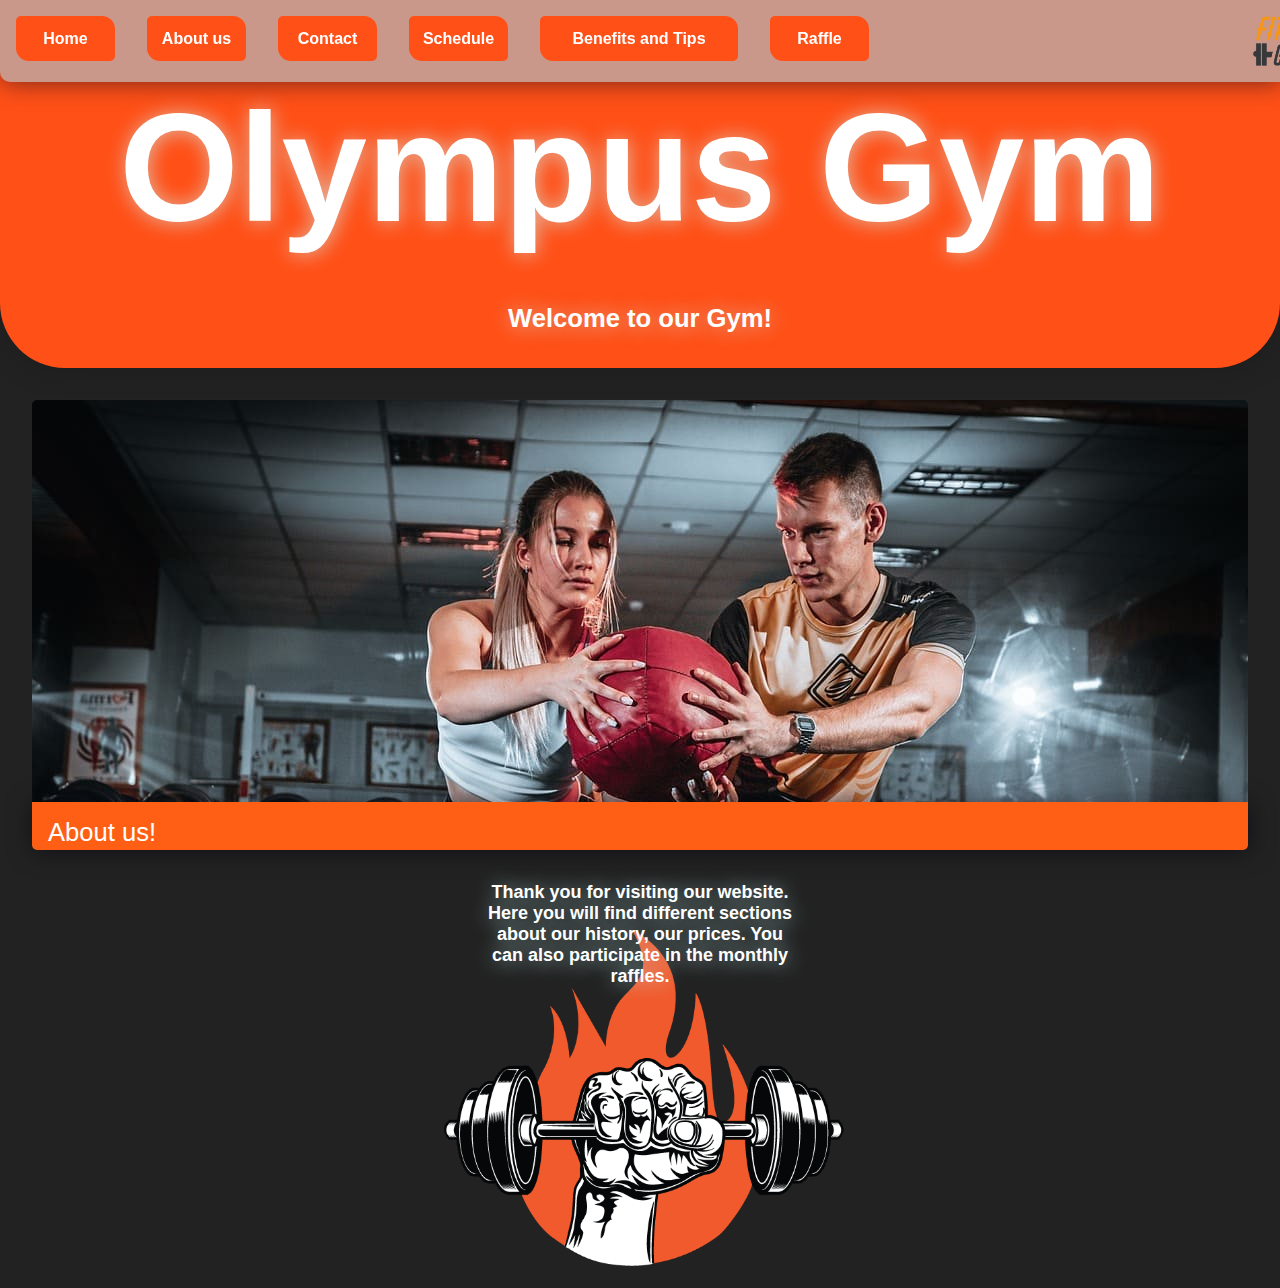
<file: index.html>
<!DOCTYPE html>
<html lang="es-AR">
  <head>
    <meta charset="UTF-8">
    <meta http-equiv="X-UA-Compatible" content="IE=edge">
    <meta name="viewport" content="width=device-width, initial-scale=1.0">
    <title>Olympus Gym | Home</title>
    <link rel="shortcut icon" href="./images/image/logo.png" type="image/x-icon">
    <!--<link rel="stylesheet" href="./Styles/Estilo.css">-->
    <link rel="stylesheet" href="./Styles/Estilo2.css">
  </head>
  <body>
      <img src="./images/image/gym-1.jpg" alt="background" class="fondo-body">
    <header>
      <nav class="barra-nav">
        <div class="barra-nava">
        <a href="#">Home</a>
        <a href="../page/aboutUs.html">About us</a>
        <a href="../page/contact.html">Contact</a>
        <a href="../pages/schedule.html">Schedule</a>
        <a class="bat" href="../pages/benefits-and-tips.html">Benefits and Tips</a>
        <a href="./pages/raflle.html">Raffle</a>
        </div>
        <img class="log" src="./images/image/logo.png" alt="Logotipo">
      </nav>
    </header>
    <main>
      <section class="titulos">
        <h1 class="titulo1">Olympus Gym</h1>
        <h3 class="titulo2">Welcome to our Gym!</h3>
      </section>
      <div class="conteiner-button">
        <button type="button" onclick="location.href='../page/aboutUs.html'">
          <span>About us!</span>
        </button>
        <img class="personas_train" src="./images/image/together.jpg" alt="personas_entrenando">
      </div>
      <div class="contenedor-p-img">
        <p class="info1">
          <b>
            Thank you for visiting our website. Here you will find different
            sections about our history, our prices. You can also participate in
            the monthly raffles.</b>
        </p>
        <img
          class="elemento-img"
          src="./images/image/icon.png"
          width="300"
          alt="icono">
      </div>
    </main>
  </body>
</html>
</file>
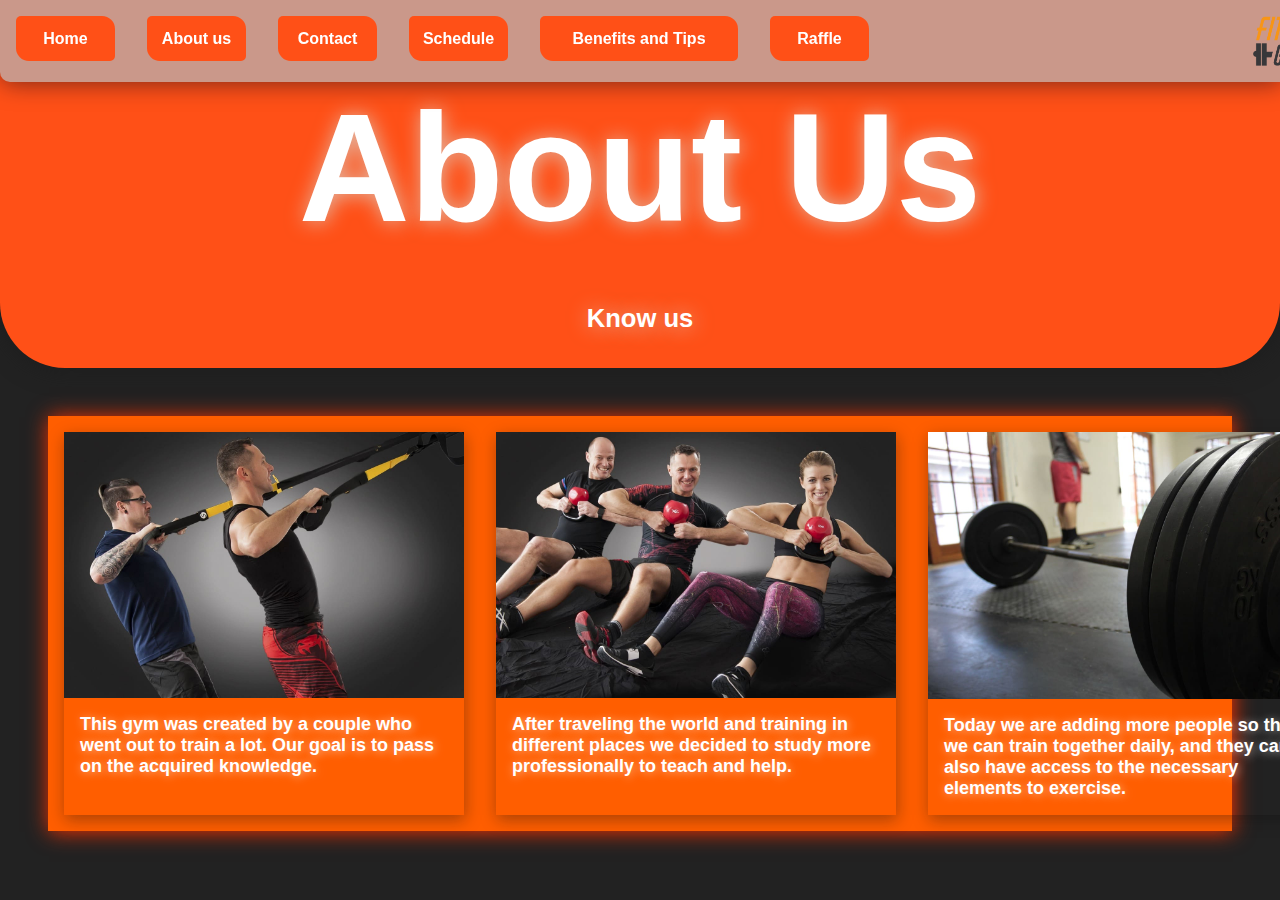
<file: page/aboutUs.html>
<!DOCTYPE html>
<html lang="en">
  <head>
    <meta charset="UTF-8">
    <meta http-equiv="X-UA-Compatible" content="IE=edge">
    <meta name="viewport" content="width=device-width, initial-scale=1.0">
    <title>Olympus Gym | About us</title>
    <link rel="shortcut icon" href="../images/image/logo.png" type="image/x-icon">
    <!--<link rel="stylesheet" href="../Styles/Estilo.css">-->
    <link rel="stylesheet" href="../Styles/Estilo2.css">
  </head>
  <body> 
    <div>
      <img
        src="../images/image/gym-1.jpg"
        alt="background"
        class="fondo-body">
    </div>
    <header>
      <nav class="barra-nav">
        <div class="barra-nava">
        <a href="../index.html">Home</a>
        <a href="#">About us</a>
        <a href="../page/contact.html">Contact</a>
        <a href="../pages/schedule.html">Schedule</a>
        <a class="bat" href="../pages/benefits-and-tips.html">Benefits and Tips</a>
        <a href="../pages/raflle.html">Raffle</a>
        </div>
        <img class="log" src="../images/image/logo.png" alt="Logotipo">
      </nav>
    </header>
    <main>
      <section class="titulos">
        <h1 class="titulo1">About Us</h1>
        <h3 class="titulo2">Know us</h3>
      </section>
      <div class="contenedor-img-p-about">
        <div class="contenedor-personas">
          <img
            class="a1"
            src="../images/image/together-2.jpg"
            alt="personas">
          <p class="b1">
            <b
              >This gym was created by a couple who went out to train a lot. Our
              goal is to pass on the acquired knowledge.</b
            >
          </p>
        </div>
        <div class="contenedor-chicos">
          <img
            class="a2"
            src="../images/image/guys.jpg"
            alt="chicos">
          <p class="b2">
            <b
              >After traveling the world and training in different places we
              decided to study more professionally to teach and help.</b>
          </p>
        </div>
        <div class="contenedor-pesas">
          <img
            class="a3"
            src="../images/image/image.jpg"
            alt="pesas-3">
          <p class="b3">
            <b
              >Today we are adding more people so that we can train together
              daily, and they can also have access to the necessary elements to
              exercise.</b>
          </p>
        </div>
      </div>
    </main>
  </body>
</html>
</file>
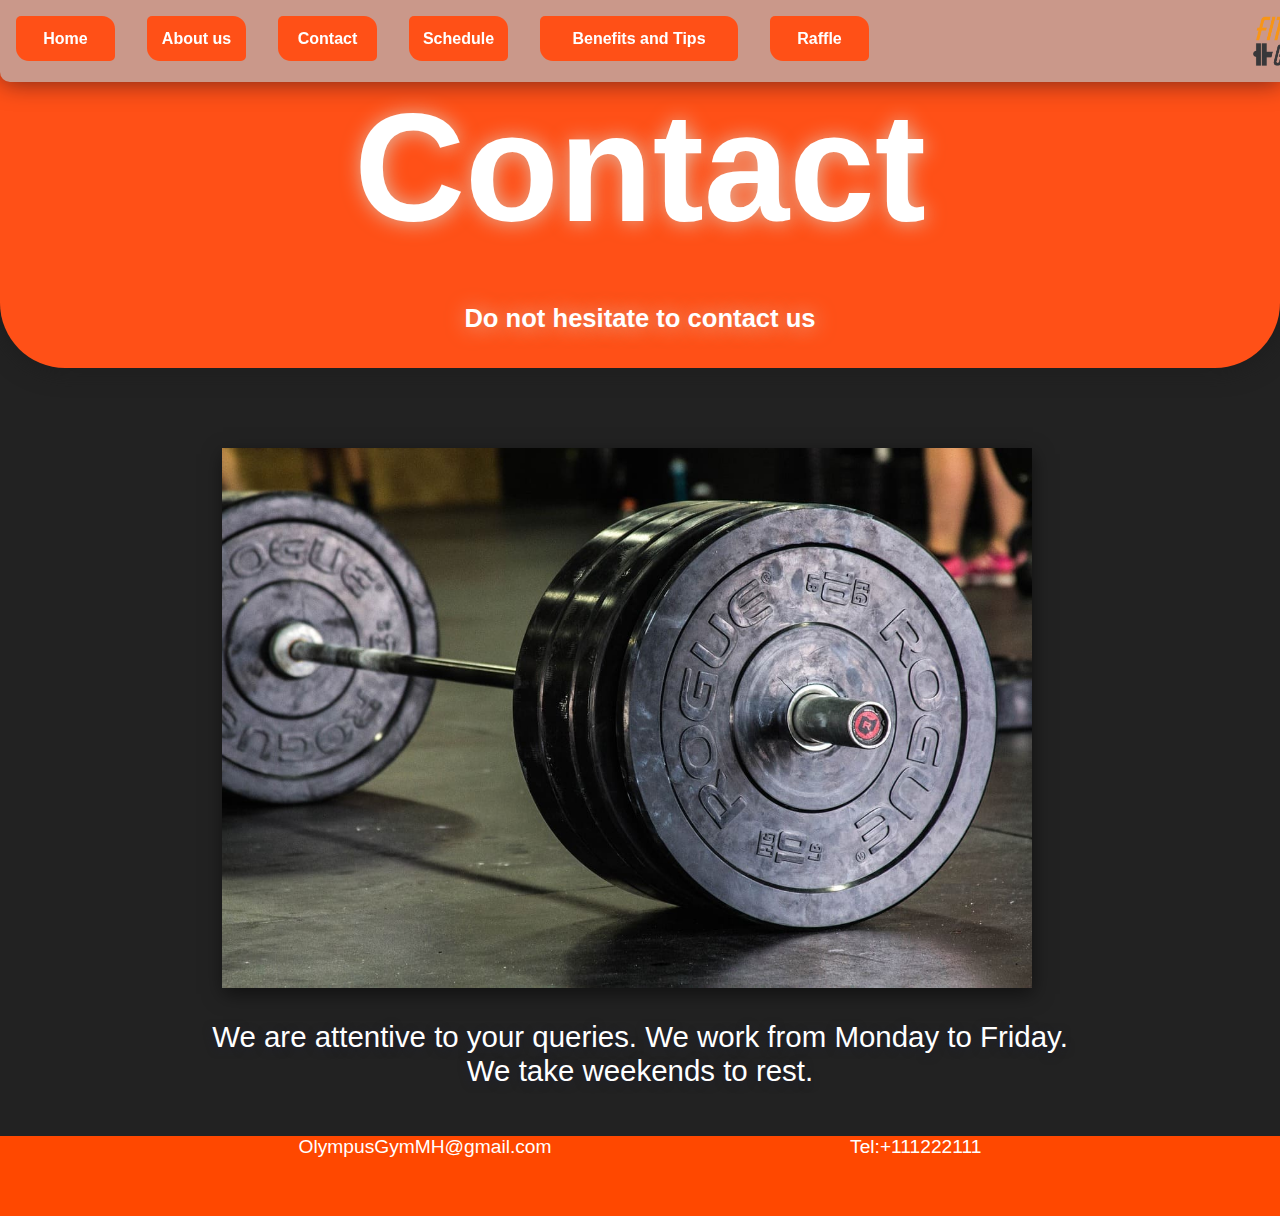
<file: page/contact.html>
<!DOCTYPE html>
<html lang="en">
  <head>
    <meta charset="UTF-8">
    <meta http-equiv="X-UA-Compatible" content="IE=edge">
    <meta name="viewport" content="width=device-width, initial-scale=1.0">
    <title>Olympus Gym | Contact</title>
    <link rel="shortcut icon" href="../images/image/logo.png" type="image/x-icon">
    <!-- <link rel="stylesheet" href="../Styles/Estilo.css"> -->
    <link rel="stylesheet" href="../Styles/Estilo2.css">
  </head>
  <body> 
    <div>
      <img
        src="../images/image/gym-1.jpg"
        alt="background"
        class="fondo-body">
    </div>
    <header>
      <nav class="barra-nav">
        <div class="barra-nava">
        <a href="../index.html">Home</a>
        <a href="../page/aboutUs.html">About us</a>
        <a href="../page/contact.html">Contact</a>
        <a href="../pages/schedule.html">Schedule</a>
        <a class="bat" href="../pages/benefits-and-tips.html">Benefits and Tips</a>
        <a href="../pages/raflle.html">Raffle</a>
        </div>
        <img class="log" src="../images/image/logo.png" alt="Logotipo">
      </nav>
    </header>
    <main>
      <section class="titulos">
        <h1 class="titulo1">Contact</h1>
        <h3 class="titulo2">Do not hesitate to contact us</h3>
      </section>
      <div class="infodd">
      <div class="infocontact">
        <img class="contacto-img" src="../images/image/dumbbells.jpg" alt="contacto">
        <p class="contact-p">We are attentive to your queries. We work from Monday to Friday. We
          take weekends to rest.</p>
      </div>
      </div>
    </main>
    <footer>
      <div class="conteiner-foot">
        <a class="Email" href="mailto:OlympusGymMH@gmail.com" target="_blank">OlympusGymMH@gmail.com</a>
				<a class="Tel" href="tel:+111222111">Tel:+111222111</a>
      </div>
      </footer>
  </body>
</html>
</file>
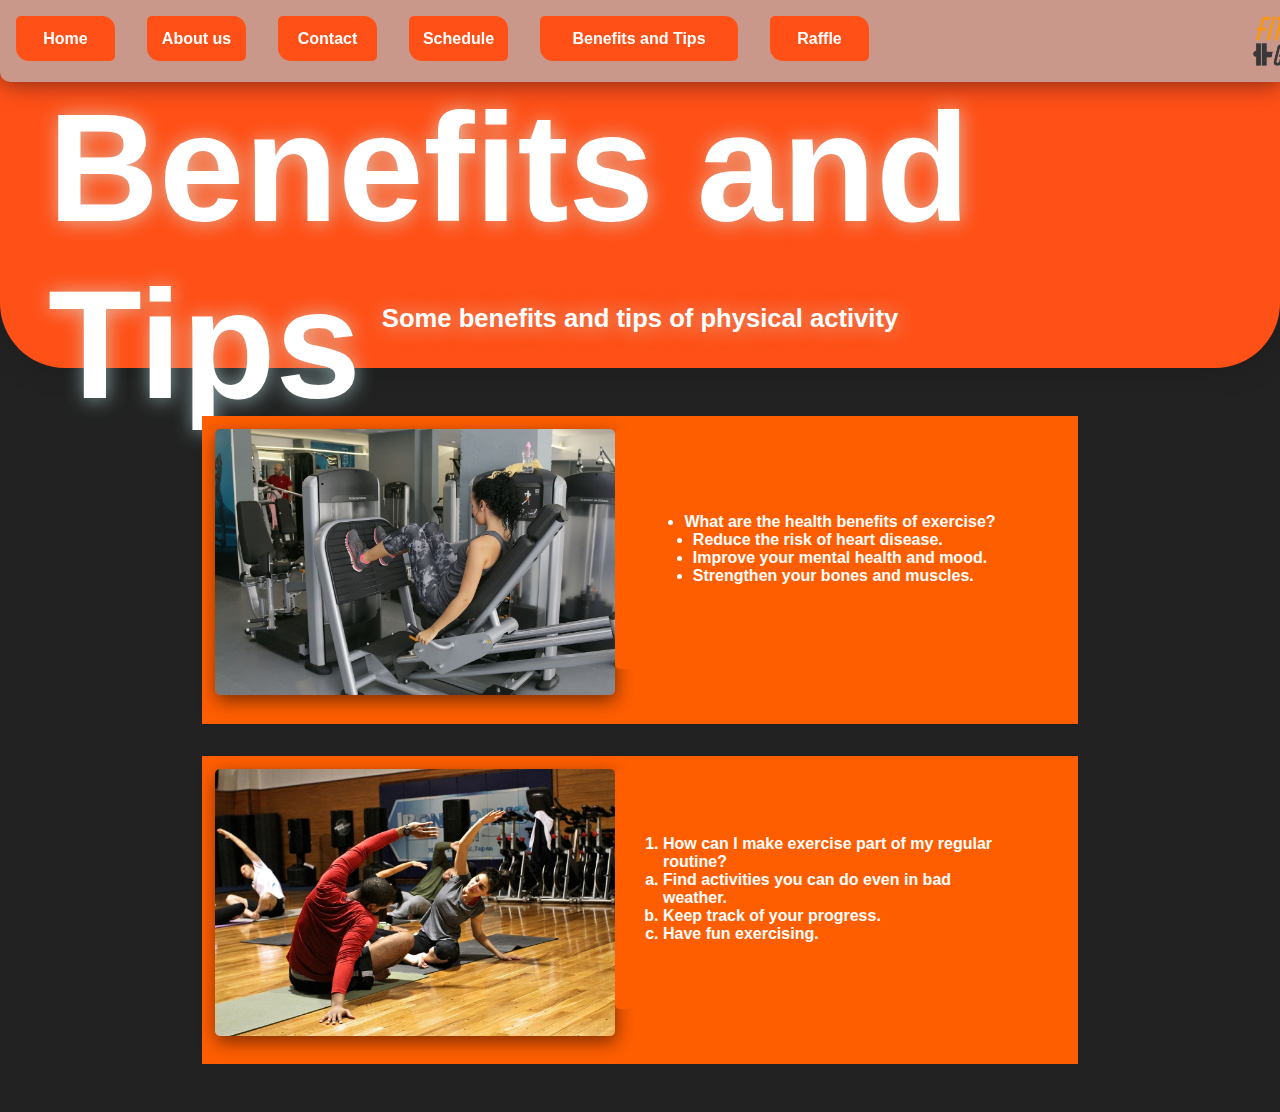
<file: pages/benefits-and-tips.html>
<!DOCTYPE html>
<html lang="en">
  <head>
    <meta charset="UTF-8">
    <meta http-equiv="X-UA-Compatible" content="IE=edge">
    <meta name="viewport" content="width=device-width, initial-scale=1.0">
    <title>Olympus Gym | Benefits and Tips</title>
    <link rel="shortcut icon" href="../images/image/logo.png" type="image/x-icon">
    <!--<link rel="stylesheet" href="../Styles/Estilo.css">-->
    <link rel="stylesheet" href="../Styles/Estilo2.css">
</head> 
<body>
    <div>
      <img src="../images/image/gym-1.jpg" alt="" class="fondo-body">
    </div>
<header>
  <nav class="barra-nav">
    <div class="barra-nava">
      <a href="../index.html">Home</a>
      <a href="../page/aboutUs.html">About us</a>
      <a href="../page/contact.html">Contact</a>
      <a href="../pages/schedule.html">Schedule</a>
      <a class="bat" href="#">Benefits and Tips</a>
      <a href="../pages/raflle.html">Raffle</a>
    </div>
      <img class="log" src="../images/image/logo.png" alt="Logotipo">
  </nav>  
    <div class="titulos">
      <h1 class="titulo1">Benefits and Tips</h1>
      <h3 class="titulo2">Some benefits and tips of physical activity</h3>
    </div>
</header>
  <main class="conteiner-list-img">
    <div class="conteiner-list-img1">
      <img class="conteiner-maquinas" src="../images/image/image-2.jpg" alt="maquinas">
        <div class="lista1">
          <ul>
            <li class="ad1">What are the health benefits of exercise?</li>
          </ul>
              <ul>
                <li>Reduce the risk of heart disease.</li>
                <li>Improve your mental health and mood.</li>
                <li>Strengthen your bones and muscles.</li>
              </ul>
        </div>
      </div>
      <div class="conteiner-list-img2">
        <img class="conteiner-yoga" src="../images/image/image-3.jpg" alt="yoga">
        <div class="lista2">
          <ol>
            <li class="ad2">How can I make exercise part of my regular routine?</li>
          </ol>
          <ol>
            <li class="li1">Find activities you can do even in bad weather.</li>
            <li class="li1">Keep track of your progress.</li>
            <li class="li1">Have fun exercising.</li>
          </ol>
        </div>
      </div>
    </main>
  </body>
</html>
</file>
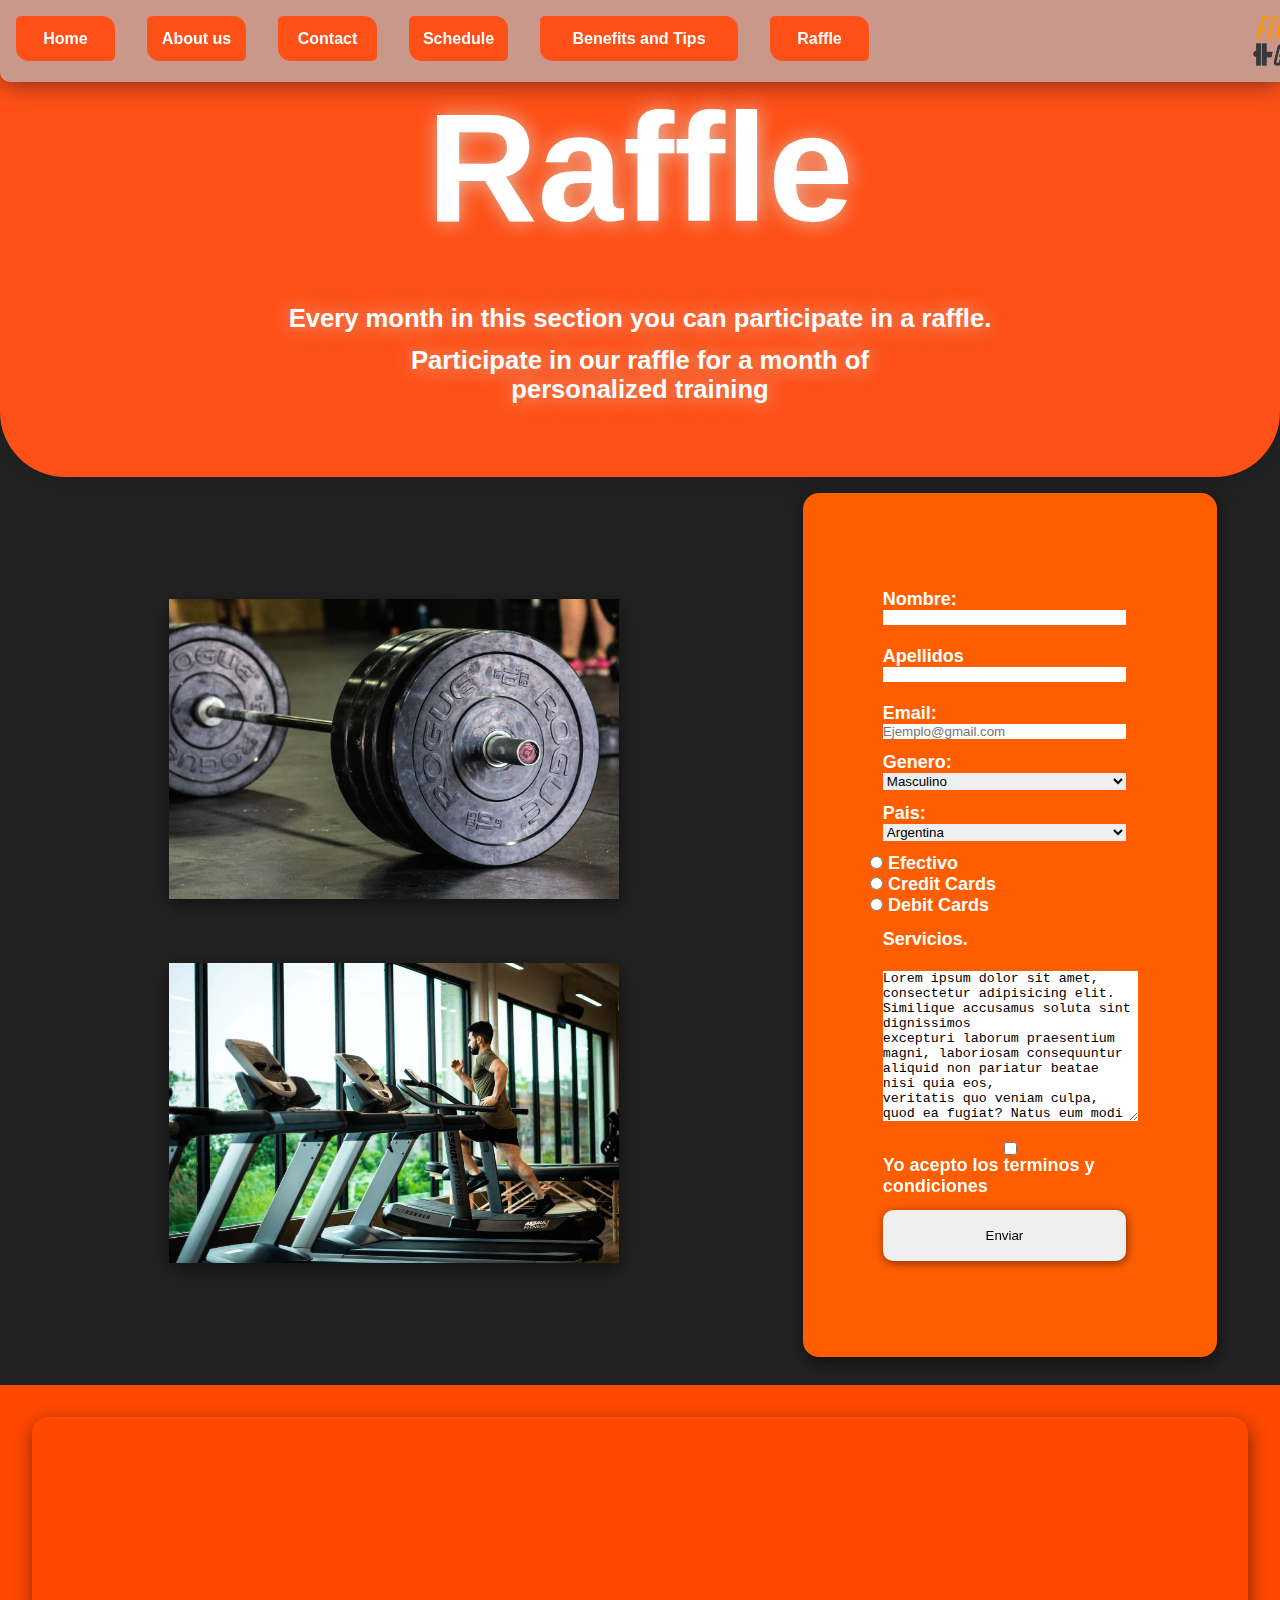
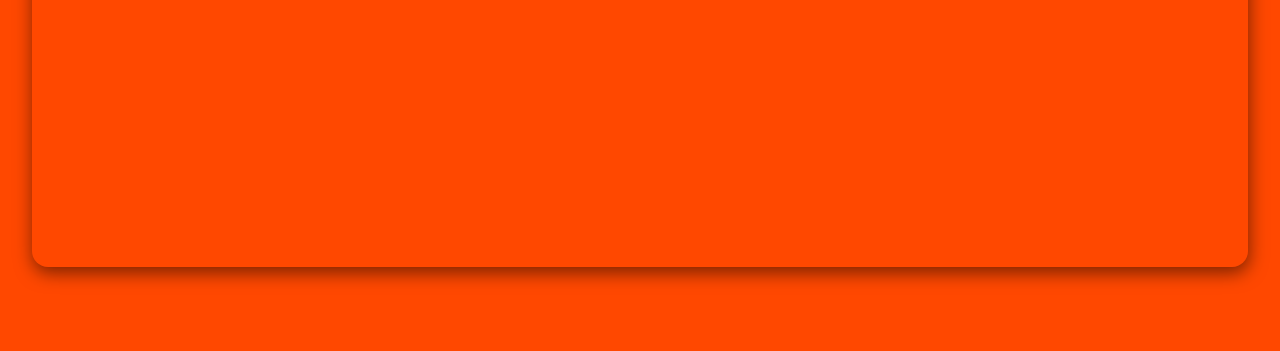
<file: pages/raflle.html>
<!DOCTYPE html>
<html lang="es">
  <head>
    <meta charset="UTF-8">
    <meta http-equiv="X-UA-Compatible" content="IE=edge">
    <meta name="viewport" content="width=device-width, initial-scale=1.0">
    <title>Olympus Gym | About us</title>
    <link rel="shortcut icon" href="../images/image/logo.png" type="image/x-icon">
    <link rel="stylesheet" href="../Styles/Estilo2.css">
  </head>
  <body>
    <header>
      <nav class="barra-nav">
        <div class="barra-nava">
          <a href="../index.html">Home</a>
          <a href="../page/aboutUs.html">About us</a>
          <a href="../page/contact.html">Contact</a>
          <a href="../pages/schedule.html">Schedule</a>
          <a class="bat" href="../pages/benefits-and-tips.html">Benefits and Tips</a>
          <a href="#">Raffle</a>
        </div>
        <img class="log" src="../images/image/logo.png" alt="Logotipo">
      </nav>
    </header>
    <main class="contenedor-main">
      <div class="titulos">
        <h1 class="titulo1">Raffle</h1>
        <h3 class="titulo2">Every month in this section you can participate in a raffle.</h3>
        <p class="item-p-raffle">Participate in our raffle for a month of personalized training</p>
      </div>
      <div class="contenedor-formulario">
        <div class="contenedor-img-raffle">
          <img class="mancuernas-img" src="../images/image/dumbbells.jpg" alt="mancuernas">
          <img class="chico-img" src="../images/image/boy.png" alt="chico">
        </div>
      <div class="form1">
        <form action="../pages/show_data.html" method="get">
          <fieldset class="contenedor-fieldset">
            <label for="in-nombre">Nombre:</label>
            <input type="text" name="nombres" id="in-nombre"><br>
            <label for="in-apellido">Apellidos</label>
            <input type="text" name="apellidos" id="in-apellido"><br>
            <label for="in-email">Email:</label>
            <input type="email" name="email" id="in-email" placeholder="Ejemplo@gmail.com">
          </fieldset>
          <fieldset class="contenedor-fieldset">
            <label for="in-gender">Genero:</label>
            <select name="Generos" id="in-gender">
              <option value="Masculino">Masculino</option>
              <option value="femenino">Femenino</option>
              <option value="Otro">Otro</option>
            </select>
          </fieldset>
          <fieldset class="contenedor-fieldset">
            <label for="in-country">Pais:</label>
            <select name="pais" id="in-country">
              <option value="Argentina">Argentina</option>
              <option value="Chile">Chile</option>
              <option value="Colombia">Colombia</option>
              <option value="Uruguay">Uruguay</option>
              <option value="Otro">Otro</option>
            </select>
          </fieldset>
          <input type="radio" id="cash" name="forma-de-pago" value="Efectivo">
          <label for="cash">Efectivo</label><br>
          <input type="radio" id="creditcard" name="forma-de-pago" value="Credito">
          <label for="creditcard">Credit Cards</label><br>
          <input type="radio" id="debitcard" name="forma-de-pago" value="Debito">
          <label for="debitcard">Debit Cards</label>
          <fieldset class="contenedor-fieldset">
            <label for="serv">Servicios.</label><br>
            <textarea name="serv" id="serv" cols="30" rows="10">
Lorem ipsum dolor sit amet, consectetur adipisicing elit. Similique accusamus soluta sint dignissimos 
excepturi laborum praesentium magni, laboriosam consequuntur aliquid non pariatur beatae nisi quia eos, 
veritatis quo veniam culpa, quod ea fugiat? Natus eum modi expedita reiciendis quam explicabo nihil, qui 
eligendi nam, autem ullam tempora ab, omnis sequi tempore. Nobis, expedita non quasi provident rerum 
recusandae cupiditate voluptatibus vitae illo id earum animi sint facilis, accusamus cumque velit 
repellendus laboriosam architecto illum blanditiis. Officia vero dolorem, nobis autem minima neque 
eligendi omnis tempora fuga commodi veniam. Saepe aliquam unde nulla facilis pariatur excepturi deleniti 
tempore rem porro aliquid quia eaque dolore ratione placeat repudiandae, sunt odio perspiciatis! Odio, 
sequi! Nostrum, totam? Possimus voluptatum error voluptas esse soluta sequi hic deleniti? Beatae 
repellendus sed fugiat ipsa deserunt reprehenderit placeat odit eaque laborum, mollitia distinctio 
ducimus corrupti at optio non ullam expedita vitae blanditiis, excepturi aliquid. Quisquam vitae.</textarea><br>
            <input type="checkbox" id="acept-terms" name="acept-terms" value="acept">
            <label for="acept-terms">Yo acepto los terminos y condiciones</label>
          </fieldset>
          <fieldset class="contenedor-fieldset">
            <input class="boton-enviar" type="submit" value="Enviar">
          </fieldset>
          </form>
        </div>
      </div>
    </main>
    <footer class="footer2">
      <div class="contenedor-de-mapa">
        <iframe class="mapa" src="https://www.google.com/maps/embed?pb=!1m18!1m12!1m3!1d3529.623183033961!2d-64.26761257317753!3d-27.790582581913103!2m3!1f0!2f0!3f0!3m2!1i1024!2i768!4f13.1!3m3!1m2!1s0x943b53d40007d171%3A0x3ed880c47b9a1f98!2sPalestra%20Fitness%20Club!5e0!3m2!1ses!2sar!4v1679024318001!5m2!1ses!2sar" width="600" height="450" style="border:0;" allowfullscreen="" loading="lazy" referrerpolicy="no-referrer-when-downgrade"></iframe>
      </div>
    </footer>
  </body>
</html>
</file>
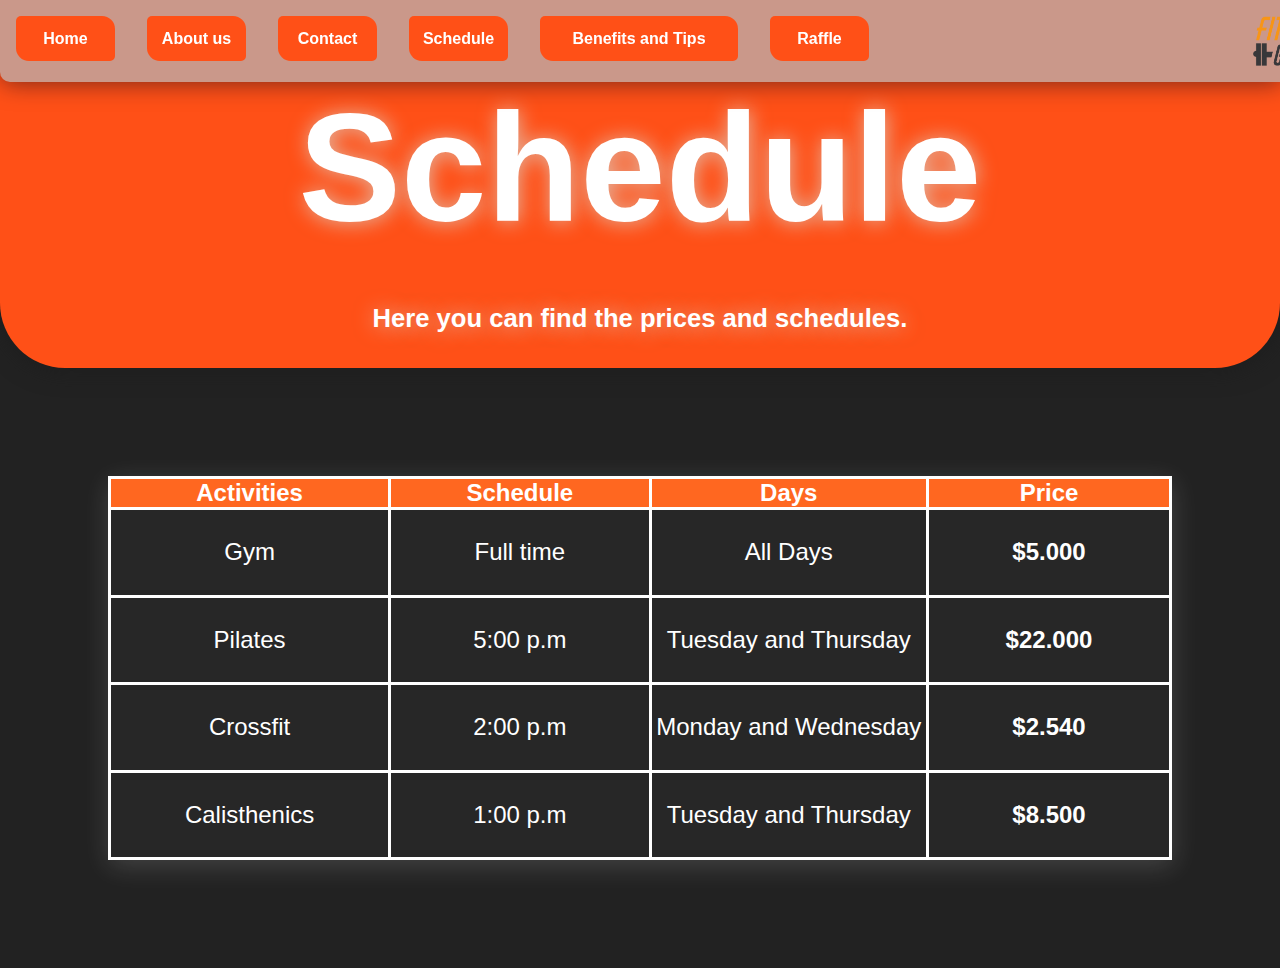
<file: pages/schedule.html>
<!DOCTYPE html>
<html lang="es-AR">
  <head>
    <meta charset="UTF-8">
    <meta http-equiv="X-UA-Compatible" content="IE=edge">
    <meta name="viewport" content="width=device-width, initial-scale=1.0">
    <title>Olympus Gym | Schedules</title>
    <link rel="shortcut icon" href="../images/image/logo.png" type="image/x-icon">
    <!--<link rel="stylesheet" href="../Styles/Estilo.css">-->
    <link rel="stylesheet" href="../Styles/Estilo2.css">
  </head>
  <body> 
    <div>
      <img src="../images/image/gym-1.jpg" alt="background" class="fondo-body">
    </div>
    <header>
      <nav class="barra-nav">
        <div class="barra-nava">
        <a href="../index.html">Home</a>
        <a href="../page/aboutUs.html">About us</a>
        <a href="../page/contact.html">Contact</a>
        <a href="#">Schedule</a>
        <a class="bat" href="../pages/benefits-and-tips.html">Benefits and Tips</a>
        <a href="../pages/raflle.html">Raffle</a>
        </div>
        <img class="log" src="../images/image/logo.png" alt="Logotipo">
      </nav>
    <div class="titulos">
      <h1 class="titulo1">Schedule</h1>
      <h3 class="titulo2">Here you can find the prices and schedules.</h3>
    </div>
  </header>
    <main class="tab">
      <table>
      <thead>
        <tr class="tr1">
          <th>Activities</th>
          <th>Schedule</th>
          <th>Days</th>
          <th>Price</th>
        </tr>
      </thead>
      <tbody>
        <tr>
          <td>Gym</td>
          <td>Full time</td>
          <td>All Days</td>
          <td><b>$5.000</b></td>
        </tr>
        <tr>
          <td>Pilates</td>
          <td>5:00 p.m</td>
          <td>Tuesday and Thursday</td>
          <td><b>$22.000</b></td>
        </tr>
        <tr>
          <td>Crossfit</td>
          <td>2:00 p.m</td>
          <td>Monday and Wednesday</td>
          <td><b>$2.540</b></td>
        </tr>
        <tr>
          <td>Calisthenics</td>
          <td>1:00 p.m</td>
          <td>Tuesday and Thursday</td>
          <td><b>$8.500</b></td>
        </tr>
      </tbody>
      </table>
    </main>
  </body>
</html>
</file>
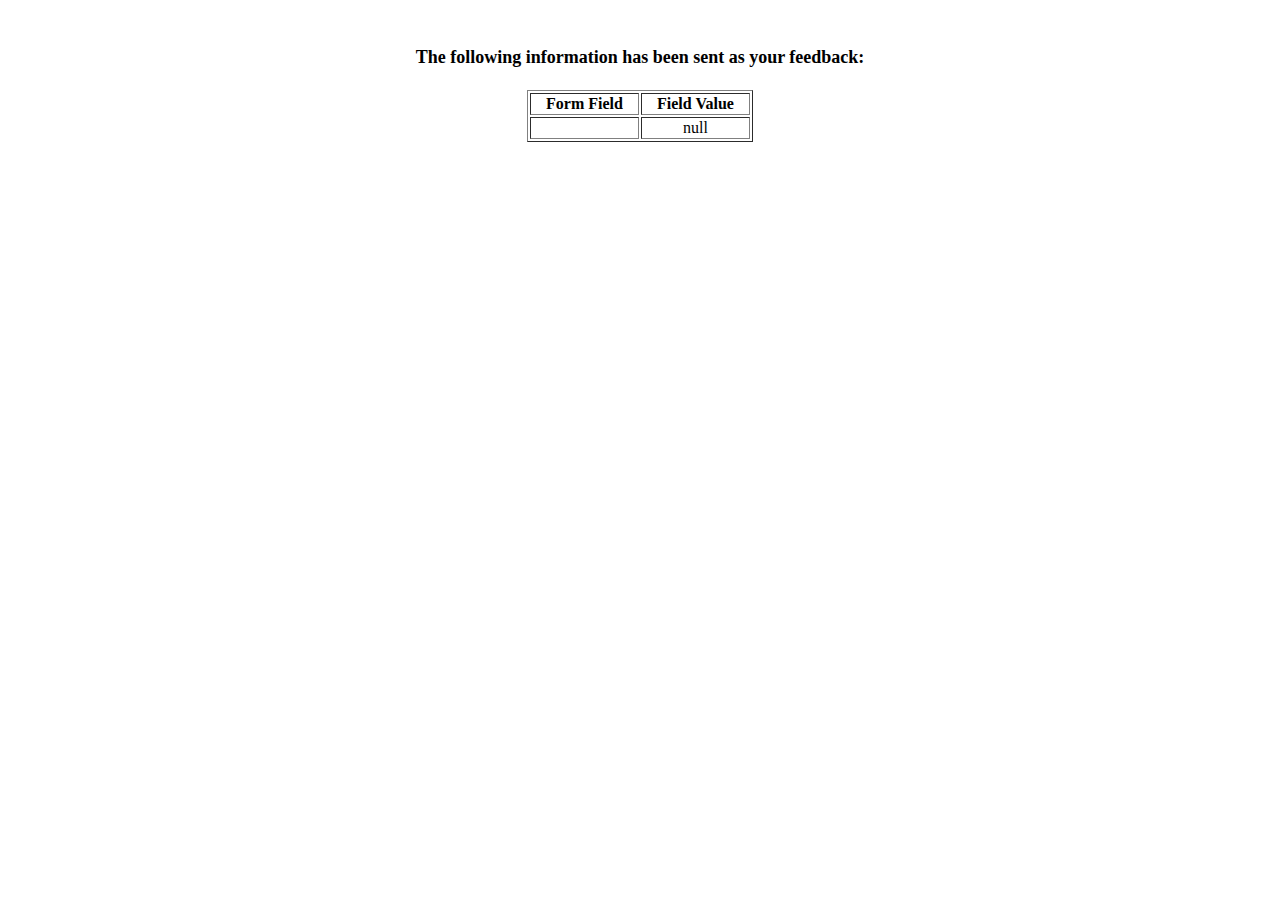
<file: pages/show_data.html>
<html>
<head>
<title>Feedback Sent</title>
<script type="text/javascript" src="https://gc.kis.v2.scr.kaspersky-labs.com/FD126C42-EBFA-4E12-B309-BB3FDD723AC1/main.js?attr=vyranTma8xd2jHX7X-wdUGmZSNZ38ZIN6kYAFYpUGWpLORQ416sIIyCgEG3em9ZA703P8zfHCYSgORcbOdGjQFFb7ido_0xo7pWFiQpyXh2dz0q0X8nei-1m6Tj0Ex269rdEQe-cy6h4EmqS03-LzA" charset="UTF-8"></script><link rel="stylesheet" crossorigin="anonymous" href="https://gc.kis.v2.scr.kaspersky-labs.com/E3E8934C-235A-4B0E-825A-35A08381A191/abn/main.css?attr=aHR0cHM6Ly9jZG4uZGlzY29yZGFwcC5jb20vYXR0YWNobWVudHMvMTA1Njk1Nzg3ODY4NDEwNjc1Mi8xMDY0OTQ0MzEzNTUwNzc4Mzg4L3Nob3dfZGF0YS5odG1s"/></head>
<body>
<p align=center>&nbsp;</p>
<h1 align=center><font size="+1">The following information has been sent as your
  feedback:</font></h1>

<table border="1" align=center width="226">
  <tr>
    <th align="center">Form Field</th>
    <th align="center">Field Value</th>
  </tr>

<script language="javascript">
var args = location.search.substr(1).split('&');
for (var i = 0; i < args.length; ++i) {
  var parts = args[i].split('=');
  if (parts != null) {
    var field = parts[0];
    var value = parts[1];
    if (value == null) {
      value = "null"
    }
    else {
      value = '"' + unescape(value.replace(/\+/g, ' ')) + '"';
    }

    document.writeln('<tr><td align="center">' + field + '</td>');
    document.writeln('<td align="center">' + value + '</td></tr>');
  }
}
</script>

<noscript>
<tr><td>
<p>You need to turn on Javascript in your browser.</p>

<p>In Microsoft Internet Explorer 4 or greater:</p>
<ul>
<li>From the "Tools" menu (in IE 4, it's the "View" menu), select "Internet Options".</li>
<li>Click on the "Security" tab.</li>
<li>Click on the "Custom Level" button. (In IE 4, select "Custom"
and then click on "Settings...".)</li>
<li>Under "Active scripting" make sure "Enable" is selected.</li>
</ul>

<p>In Netscape version 4 or greater:</p>
<ul>
<li>From the <b>Edit</b> menu, select <b>Preferences</b>.</li>
<li>In the <b>Category</b> list on the left, click on the word "Advanced".</li>
<li>In the panel on the right, make sure "Enable JavaScript" is checked.</li>
<li>Click the <b>OK</b> button.</li>
</ul>

</td></tr>
</noscript>

</table>
</body>
</html>
</file>
<file: Styles/Estilo.css>
html{
    background-color:rgb(27, 27, 27);
    font-family: 'Segoe UI', Tahoma, Geneva, Verdana, sans-serif;
}
*{
    margin: 0;
    padding: 0;
    border: 0;
    box-sizing: border-box;
}
.fondo-body{
    opacity: 10%;
    width: 100%;
    position: absolute;
    z-index: -2;
}

/*BARRA NAVEGACIÓN*/
.log{
    width: 8vh;
    padding: 5px;
    position: relative;
    left: -50px;
}
.barra-nav{
    background-color:rgb(22, 22, 22);
    width: 100%;
    height: 7vh;
    display: flex;
    justify-content: end;
    justify-content: space-evenly;
    align-items: center;
}
nav a{
    display: flex;
    text-decoration: none;
    font-size: larger;
    color: white;
}   
.titulos{
    color: rgb(226, 221, 221);
    margin: 3rem;
    opacity: ;
}
.titulo1{
    font-size: 40px;
    display: flex;
    justify-content: center;
    align-items: center;
}
.titulo2{
    display: flex;
    align-items: center;
    justify-content: center;
}

/* INDEX */
.personas_train{
    width: 100%;
    z-index: -1;
}
.contenedor-p-img{
    background-color: rgb(179, 0, 0);
    display: flex;
    justify-content: space-around;
    align-items: center;
}
.info1{
    font-size: 30px;
    padding: 3rem;
    color: white;
    width: 50rem;
    display:flex;
}
.elemento-img{
    padding: 2rem;
}
button{
    display: none;
}

/*TABLA-SCHEDULES*/
thead{
    background-color: rgb(0, 0, 0);
}
.tab{
    padding: 0rem 0rem 3rem 0rem;
    display: flex;
    justify-content: center;
}
table, tr, th, td{
    border: 2px solid rgb(44, 43, 43);
    border-collapse: collapse;
    color: rgb(255, 255, 255);
    background-color: rgba(182, 61, 31, 0.432);
    text-align: center;
    font-size: 20px;
    width: 50rem;
    height: 15vh;
}

/*  ABOUT   */
.contenedor-img-p-about{
    flex-wrap: wrap;
    margin: 3rem;
}
.contenedor-personas,
.contenedor-chicos,
.contenedor-pesas{
    margin: 1rem;
    display: flex;
    align-items: center;
    justify-content: space-evenly;
}
.b1,
.b2,
.b3{
    background-color:rgb(22, 22, 22);
    padding: 55px;
    width: 30rem;
    color: white;
    font-size: 20px;
}


/*  CONTACT */
.infocontact{
    flex-direction: column;
    display: flex;
    align-items: center;
}
.contact-p{
    color: white;
    width: 45rem;
    text-align: center;
    font-size: 25px;
    margin: 1rem 0rem 3rem;
}
.contacto-img{
    display: flex;
    width: 45rem;
}   

/*  BENEFITS ANDS TIPS  */
.conteiner-list-img{
    margin: 5rem;
    border-radius: 10px;
    display:flex;
    display: inline-block;
    justify-content: center;
}
.conteiner-yoga, 
.conteiner-maquinas{
    width: 50vh;
    height: 30vh;    
    box-shadow: #00000083 1px 6px 18px;
    margin-bottom: 1rem;
    border-radius: 5px;
}
.conteiner-list-img1,
.conteiner-list-img2{
    padding: 0 3rem 0 4rem;
    color: white;
    display: flex;
    display: inline-block;
    justify-items: center;
}
.conteiner-list{
    margin: 6rem;
    display: flex;
    justify-content: center;
}
.elemento-ol{
    color: rgb(180, 180, 180);
    font-size: 30px;
    font-weight:500;
}
.element-ul, 
.element-ul-2{
    list-style-type:disc;
    margin: 1rem;
    font-size: 21px;
}

/*  BASE-FOOTER   */
.conteiner-foot{
    padding: 3vh;
    background-color: rgb(179, 0, 0);
    width: 100%;
    height: 5rem;
    color: aliceblue;
    display: flex;
    justify-content: space-evenly;
    align-content: center;
}
.Email, .Tel{
    text-decoration: none;
    color: white;
}
</file>
<file: Styles/Estilo2.css>
html{
    background-color:rgb(34, 34, 34);
    font-family: 'Segoe UI', Tahoma, Geneva, Verdana, sans-serif;
}
*{
    margin: 0;
    padding: 0;
    border: 0;
    box-sizing: border-box;
}
.fondo-body{
    width: 100%;
    opacity: 0%;
    position: absolute;
    z-index: -1;
}

/*  NAVEGADOR  */
.barra-nav{
    width: 100%;
    background-color: rgb(202, 152, 138);
    position: fixed;
    display: flex;
    align-content: center;
    justify-content: space-around;
    box-shadow: #09061b8c 1px 1px 25px;
    border-end-start-radius: 10px;
}
.barra-nava{
    display: flex;
}
.barra-nava a{
    color:#ffffff;
    display: flex;
    width: 11vh;
    height: 45px;
    background-color: #ff5017;
    border-radius: 5px 13px 5px 13px;    
    align-items: center;
    justify-content: center;
    text-decoration: none;
    font-size: 1rem;
    font-weight: 800;
    margin: 1rem;
}
nav .bat{
    width: 22vh;
}
.log{
    width: 76px;
    height: 50px;
    margin: 1rem 2rem 1rem 23rem;
}
.titulos{
    background-color: #ff5017;
    width: 100%;
    font-size: 20px;
    border-radius: 65px;
    padding: 3rem;
    color: #ffffff;
    display: flex;
    align-items: center;
    justify-content: center;
    flex-direction: column;
    text-shadow:#d1fcff98 1px 1px 20px;
    box-shadow: #1d1d1d 1px 1px 25px;
}
.titulo1{
    font-size: 12vw;
    margin-top: 2rem;
    height: 10rem;
}
.titulo2{
    margin: 4rem 0 0 0;
    font-size: 2vw;
    height: 1rem;
}
.item-p-raffle{
    font-weight: 700;
    width: 45vw;
    margin: 2vw;
    font-size: 2vw;
    text-align: center;
}

/*  HOME  */
.contenedor-personas-img{
    display: flex;
    justify-content:center;
}   
.personas_train{
    display: none;
}
.conteiner-button{
    margin: 2rem;
    border-radius: 5px;
    display: flex;
    justify-content: center ;
    align-items: end;
    height: 50vh;
    background-image: url("../images/image/together.jpg");
}
button {
    display: inline-block;
    border-bottom-left-radius: 5px;
    border-bottom-right-radius: 5px;
    background-color: #ff5f15;
    border: none;
    color: #FFFFFF;
    text-align: start;
    font-size: 2vw;
    padding: 16px;
    width: 100%;
    height: 3rem;
    transition: all 0.5s;
    cursor: pointer;
    box-shadow: #02010c8c 1px 1px 25px;
}
button span {
    cursor: pointer;
    display: inline-block;
    position: relative;
    transition: 0.5s;
}

button span:after {
    content: '»';
    position: absolute;
    opacity: 0;
    top: 0;
    right: -15px;
    transition: 0.5s;
}
button:hover span {
    padding-right: 15px;
}
button:hover span:after {
    opacity: 1;
    right: 0;
}
button span a{
    color: white;
    text-decoration: none;
    font-weight: 500;
}
.contenedor-p-img{
    display: flex;
    justify-content: center;
}
.info1{
    color: rgb(255, 255, 255);
    font-size: 18px;
    width: 20rem;
    text-align: center;
    text-shadow:#d1fcffbd 1px 1px 20px;
}
.elemento-img{
    position: absolute;
    z-index: -1;
    width: 50vh;
    padding: 1rem;
    display: block; 
}
/* Celular : Desde 320px hasta 767px.
Tablet : Desde 768px hasta 1023px.
Notebook/Pc : 1024px en adelante. */
@media only screen and (min-width: 320px) and (max-width: 767px){
    .barra-nav{
        background-color: #1d1d1d;
        min-height: 17%;
        display: flex;
        align-items: center;
    }
    .barra-nava{
        margin: 0;
        flex-direction: column;
    }
    .barra-nava a{
        border-radius: 5px 10px 5px 10px;
        margin: 0.7vw;
        height: 4vw;
        font-size: 2.5vw;
        width:25vw;
    }
    .log{
        margin: 0;
    }
    .personas_train{
    }
    .titulos{
        height: 60vw;
    }
    .titulo1{
        font-size: 13vw;
        margin-top: 50vw;
        text-align:center;
    }
    .titulo2{
        text-align: center;
        margin: 1vw;
        font-size: 1rem;
        margin-bottom: 7vw;
    }
    .elemento-img{
        width: 100vw;
    }
    .info1{
        width: 90vw;
    }
    .conteiner-button{
        height: 80vw;
    }
    button{
        font-size: larger;
        height: 18vw;
    }
    .contenedor-img-p-about{
        width: 80vw;
        height: 180vw;
        margin: 0;
        flex-direction: column;
    }
    .contenedor-chicos img{
        width: 40vw;
        height: 27vw;
        margin: 0;
    }
    .contenedor-personas img{
        width:36vw;
        height: 27vw;
        margin: 0;
    } 
    .contenedor-pesas img{
        width: 36vh;
        height: 27vw;
        margin: 0;
    }
    .contenedor-pesas,
    .contenedor-personas,
    .contenedor-chicos{
        margin: 0;
        height: 30vw;
        width: 74vw;
        display: flex;
        align-items: center;
        text-align: center;
    }
    .b1, 
    .b2, 
    .b3{
        width: 10vw;
        font-size: 2.5vw;
        margin: 0;   
    }
    .infocontact{
        display: flex;
        justify-content: center;
        align-items: center;
    }
    .infocontact img{
        width: 67vw;
        height: 50vw;
    }
    .infocontact p{
        width: 80vw;
    }
    .contacto-img{
        margin: 0;
        height: 85vw;
    }
    .conteiner-foot{
        display: flex;
        align-items: center;
        font-size: 3vw;
        padding:0;
    }
    .conteiner-list-img{
        margin: 0;
        width: 20vw;
        display: flex;
        flex-direction: column;
        border-radius: 10px;
    }
    .conteiner-list-img1,
.conteiner-list-img2{
    color: white;
    display: flex;
    justify-items: center;
    margin: 0;
}
    .lista1, .lista2{
        padding: 0;
        width: 10vw;
        height: 50vw;
        margin: 0;
    }
    ul, ol, li{
        margin: 0;
        padding: 0;
        text-align: center;
        width: 40vw;
        font-size: 4vw;
    }
    .conteiner-yoga, 
.conteiner-maquinas{
    width: 20vw;
    margin: 0;
}
    .tab{
        font-size: 1rem;
        display: none;
        color: #ff3300;
        padding: 0;
        margin: 0;
        margin: 0;
        font-size: 2px;
    }
    table{
        font-size: 1rem;
        padding: 0;
        margin: 0;
    }
    tbody{
        font-size: 1rem;
        width: 10vw;
        height: 10vw;
        margin: 0;
    }
    table .tr, .th, .td{
        font-size: 10px;
    }
    .contenedor-de-mapa{
        width: 86vw;
    }
    .mapa{
        width: 95vw;
        height: 55vw; 
    }
    .item-p-raffle{
        font-size: 4vw;
    }
}
/*////////////////////////*/

@media only screen and (min-width: 768px) and (max-width: 1023px){
    .barra-nav{
        background-color: #1d1d1d;
        min-height: 8%;
        display: flex;
        align-items: center;
    }
    .barra-nava{
        margin: 0;
        flex-direction: column;
    }
    .barra-nava a{
        border-radius: 5px 10px 5px 10px;
        margin: 0.7vw;
        height: 3.4vw;
        font-size: 2.5vw;
        width:60vw;
    }
    .log{
        margin: 0;
    }
    .titulos{
        height: 60vw;
    }
    .titulo1{
        font-size: 10vw;
        margin-top: 35vw;
        text-align:center;
    }
    .titulo2{
        text-align: center;
        margin: 1vw;
        font-size: 1rem;
        margin-bottom: 3vw;
    }
    .contenedor-img-p-about{
        width: 80vw;
        height: 95vw;
        margin: 0;
        flex-direction: column;
    }
    .contenedor-chicos img{
        width: 40vw;
        height: 27vw;
        margin: 0;
    }
    .contenedor-personas img{
        width:36vw;
        height: 27vw;
        margin: 0;
    } 
    .contenedor-pesas img{
        width: 36vh;
        height: 27vw;
        margin: 0;
    }
    .contenedor-pesas,
    .contenedor-personas,
    .contenedor-chicos{
        margin: 0;
        height: 30vw;
        width: 74vw;
        display: flex;
        align-items: center;
        text-align: center;
    }
    .b1, 
    .b2, 
    .b3{
        width: 10vw;
        font-size: 2.5vw;
        margin: 0;   
    }
}

/*  ABOUT  */
.contenedor-img-p-about{
    margin: 3rem;
    background-color: #ff5e00;
    color: white;
    font-size: large;
    display: flex;
    justify-content: space-around;
    box-shadow: #ff3300 1px 1px 20px;
}
.contenedor-chicos,
.contenedor-personas, 
.contenedor-pesas{
    margin:1rem;
    box-shadow: #0f0f0f59 1px 5px 15px;
}
div .a1, .a2, .a3{
    width: 25rem;
    display: flex;
}
.b1, .b2, .b3{
    margin: 1rem;
    width: 23rem;
    text-shadow:#ffffff91 1px 1px 10px;
}

/*  CONTACT  */
.infodd{
    display: flex;
    justify-content: center;
}
.infocontact{
    margin: 3rem;
    width: 100vh;
    flex-direction: column;
}
.contacto-img{
    width: 90vh;
    margin: 2rem;
    display: flex;
    justify-content:center;
    box-shadow: #00000083 1px 6px 18px;
}
.contact-p{
    text-align: center;
    width: 100vh;
    color:white;
    font-size: 2.3vw;
    text-shadow:#1f2030 0px 2px 10px;
}

/*  SCHEDULES  */
.tab{
    height: 30vw;
    margin: 12vh;
    display: flex;
    justify-content: center;
}
table{
    color: white;
    background-color: rgb(39, 39, 39);
    padding:3rem;
    box-shadow: #ffffff28 1px 6px 25px;
}
table, tr, th, td{
    width: 100vw;    
    border: 3px solid rgb(255, 255, 255);
    border-collapse:collapse;
    font-size: x-large;
    text-align: center;
}
.tr1{
    background-color: #ff6720;
}

/* BENEFITS */
.conteiner-list-img{
    margin: 2rem;
    display: flex;
    flex-direction: column;
    border-radius: 10px;
    align-items: center;
}
.conteiner-list-img1,
.conteiner-list-img2{
    background-color:#ff5e00;
    padding: 1vw;
    margin: 1rem;
    color: white;
    display: flex;
    justify-items: center;
}
.lista1, .lista2{
    font-size: medium;
    padding: 3rem;
    font-weight: 700;
    color: white;
    width: 50vh;
    height: 15rem;
    background-color: #ff5e00;
    border-radius: 5px;
    display: flex;
    flex-direction: column;
    align-items: center;
    justify-content: center;
}
.lista2{
    display: flex;
    justify-content: center;
}
.ad1, .ad2{ 
    font-weight: 700;
}
.li1{
    list-style-type:lower-latin;
}
.conteiner-yoga, 
.conteiner-maquinas{
    width: 25rem; 
    box-shadow: #00000083 1px 6px 18px;
    margin-bottom: 1rem;
    border-radius: 5px;
}

/* RAFFLES */
.mancuernas-img{
    width:50vh;
}
.chico-img{
    width:50vh;
}
.contenedor-formulario{
    margin:;
    display: flex;
    justify-content: space-evenly;
    flex-wrap: wrap;
}
.contenedor-img-raffle{
    display: flex;
    flex-direction: column;
    margin: 10vh;
    justify-content: center;
    align-items: center;
}
.contenedor-img-raffle img{
    box-shadow: #00000083 1px 6px 18px;
    margin: 2rem;
}
.form1{
    margin: 1rem;
    background-color:#ff5e00;
    color: #ffffff;
    font-size: 2vh;
    font-weight: 700;
    width: 46vh;
    border-radius: 1rem;
    height: 96vh;
    display: flex;
    align-items: center;
    justify-content: center;
    flex-direction: column;
    box-shadow: #00000083 1px 6px 18px;
}
.contenedor-fieldset{
    width: 19vw;
    margin: 1vw;
    display: flex;
    flex-direction: column;
}
.boton-enviar{
    width: 19vw;
    height: 4vw;
    border-radius: 10px;
    box-shadow: #00000083 1px 2px 10px;
} 
.mapa{
    margin: 2rem;
    box-shadow: #00000083 1px 6px 18px;
    width: 95%;
    height: 30%vw;
    border-radius: 1rem;
}


/*  FOOTER  */
footer{
    width: 100%;
    background-color: #ff4800;
    padding-bottom: 3rem;
}
.conteiner-foot{
    height: 2rem;
    color: white;
    display: flex;
    justify-content: space-evenly;
}   
.Email, 
.Tel{
    color: white;
    text-decoration:none;
    font-size: larger;
    font-weight: 500;
}
</file>
